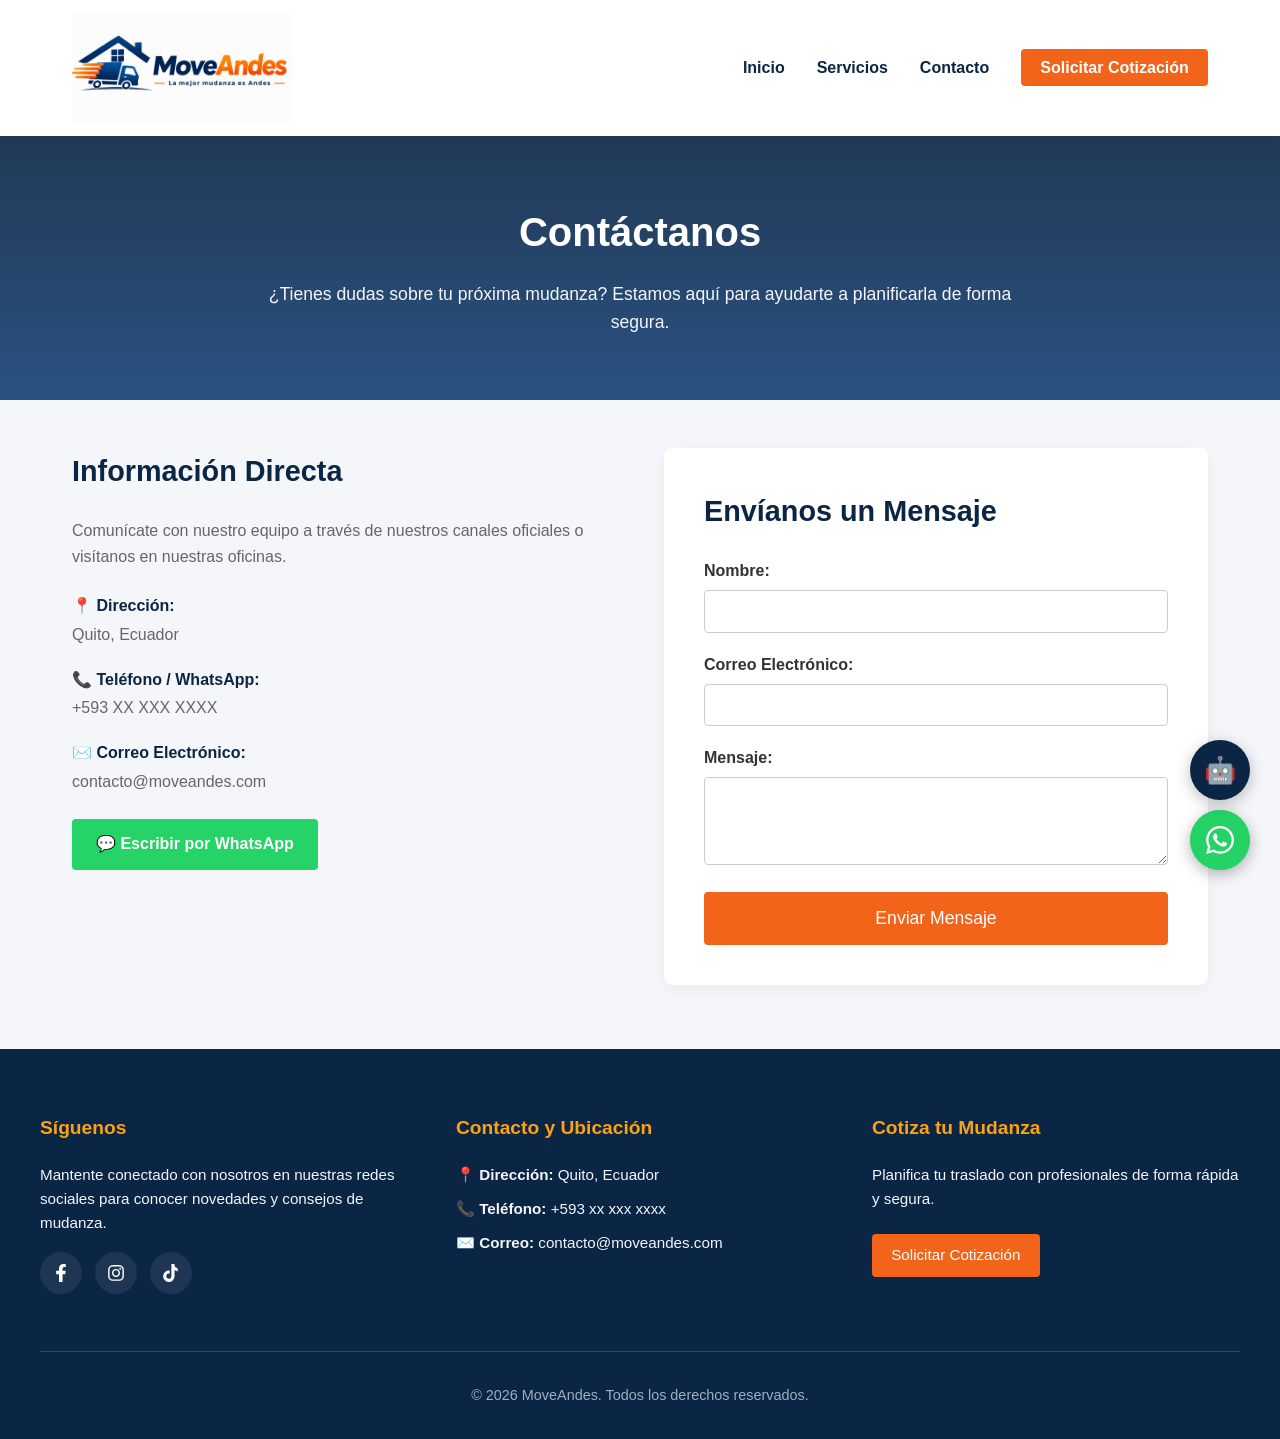
<file: contacto.html>
<!DOCTYPE html>
<html lang="es">
<head>
    <meta charset="UTF-8">
    <meta name="viewport" content="width=device-width, initial-scale=1.0">
    <title>Contacto - MoveAndes</title>
    <link rel="stylesheet" href="assets/css/style.css">
</head>
<body>

    <!-- Header / Navegación -->
    <header>
        <div class="nav-container">
            <div class="logo-container">
                <a href="index.html">
                    <img src="assets/img/logomovimiento.gif" alt="MoveAndes Logo" class="nav-logo">
                </a>
            </div>
            <nav>
                <ul class="nav-menu">
                    <li><a href="index.html">Inicio</a></li>
                    <li><a href="servicios.html">Servicios</a></li>
                    <li><a href="contacto.html">Contacto</a></li>
                    <li><a href="cotizacion.html" class="btn-cta">Solicitar Cotización</a></li>
                </ul>
            </nav>
        </div>
    </header>

    <!-- Banner de Sección -->
    <section style="background: linear-gradient(rgba(11,37,69,0.9), rgba(19,64,116,0.9)), center/cover; color: white; padding: 4rem 2rem; text-align: center;">
        <div style="max-width: 800px; margin: 0 auto;">
            <h1 style="font-size: 2.5rem; margin-bottom: 1rem;">Contáctanos</h1>
            <p style="font-size: 1.1rem; color: #f4f6f9;">¿Tienes dudas sobre tu próxima mudanza? Estamos aquí para ayudarte a planificarla de forma segura.</p>
        </div>
    </section>

    <!-- Contenido Principal de Contacto -->
    <main style="max-width: 1200px; margin: 3rem auto; padding: 0 2rem;">
        <div style="display: grid; grid-template-columns: repeat(auto-fit, minmax(300px, 1fr)); gap: 3rem;">
            
            <!-- Información de Contacto -->
            <div>
                <h2 style="color: var(--primary-blue); margin-bottom: 1.5rem; font-size: 1.8rem;">Información Directa</h2>
                <p style="color: #666; margin-bottom: 1.5rem;">Comunícate con nuestro equipo a través de nuestros canales oficiales o visítanos en nuestras oficinas.</p>
                
                <div style="margin-bottom: 1.2rem;">
                    <strong style="color: var(--primary-blue); display: block; margin-bottom: 0.2rem;">📍 Dirección:</strong>
                    <span style="color: #666;">Quito, Ecuador</span>
                </div>

                <div style="margin-bottom: 1.2rem;">
                    <strong style="color: var(--primary-blue); display: block; margin-bottom: 0.2rem;">📞 Teléfono / WhatsApp:</strong>
                    <span style="color: #666;">+593 XX XXX XXXX</span>
                </div>

                <div style="margin-bottom: 1.5rem;">
                    <strong style="color: var(--primary-blue); display: block; margin-bottom: 0.2rem;">✉️ Correo Electrónico:</strong>
                    <span style="color: #666;">contacto@moveandes.com</span>
                </div>

                <!-- Botón de WhatsApp Directo -->
                <a href="https://wa.me/593982996860?text=Hola,%20deseo%20más%20información%20sobre%20sus%20servicios%20de%20mudanza" target="_blank" style="background-color: #25d366; color: white; padding: 0.8rem 1.5rem; border-radius: 4px; text-decoration: none; font-weight: 600; display: inline-block;">
                    💬 Escribir por WhatsApp
                </a>
            </div>

            <!-- Formulario de Contacto General -->
            <div style="background: white; padding: 2.5rem; border-radius: 8px; box-shadow: 0 4px 15px rgba(0,0,0,0.05);">
                <h2 style="color: var(--primary-blue); margin-bottom: 1.5rem; font-size: 1.8rem;">Envíanos un Mensaje</h2>
                
                <!-- Nota: Puedes crear un archivo procesar_contacto.php o redirigir consultas generales -->
                <form action="#" method="POST">
                    <div style="margin-bottom: 1.2rem;">
                        <label style="display: block; font-weight: 600; margin-bottom: 0.4rem;">Nombre:</label>
                        <input type="text" name="nombre" required style="width: 100%; padding: 0.8rem; border: 1px solid #ccc; border-radius: 4px;">
                    </div>

                    <div style="margin-bottom: 1.2rem;">
                        <label style="display: block; font-weight: 600; margin-bottom: 0.4rem;">Correo Electrónico:</label>
                        <input type="email" name="email" required style="width: 100%; padding: 0.8rem; border: 1px solid #ccc; border-radius: 4px;">
                    </div>

                    <div style="margin-bottom: 1.2rem;">
                        <label style="display: block; font-weight: 600; margin-bottom: 0.4rem;">Mensaje:</label>
                        <textarea name="mensaje" rows="4" required style="width: 100%; padding: 0.8rem; border: 1px solid #ccc; border-radius: 4px;"></textarea>
                    </div>

                    <button type="submit" class="btn-cta" style="width: 100%; padding: 1rem; border: none; font-size: 1.1rem; cursor: pointer; border-radius: 4px;">Enviar Mensaje</button>
                </form>
            </div>

        </div>
    </main>

<!-- Footer -->
    <footer>
        <div class="footer-container">
<!-- Columna 1: Redes Sociales -->
            <div class="footer-col">
                <h3>Síguenos</h3>
                <p>Mantente conectado con nosotros en nuestras redes sociales para conocer novedades y consejos de mudanza.</p>
                <div class="footer-social-links">
                    <!-- Facebook -->
                    <a href="https://facebook.com" target="_blank" aria-label="Facebook">
                        <svg xmlns="http://www.w3.org/2000/svg" viewBox="0 0 320 512" width="18" height="18" fill="currentColor">
                            <path d="M279.14 288l14.22-92.66h-88.91v-60.13c0-25.35 12.42-50.06 52.24-50.06h40.42V6.26S260.43 0 225.36 0c-73.22 0-121.08 44.38-121.08 124.72v70.62H22.89V288h81.39v224h100.17V288z"/>
                        </svg>
                    </a>
                    <!-- Instagram -->
                    <a href="https://instagram.com" target="_blank" aria-label="Instagram">
                        <svg xmlns="http://www.w3.org/2000/svg" viewBox="0 0 448 512" width="18" height="18" fill="currentColor">
                            <path d="M224.1 141c-63.6 0-114.9 51.3-114.9 114.9s51.3 114.9 114.9 114.9S339 319.5 339 255.9 287.7 141 224.1 141zm0 189.6c-41.1 0-74.7-33.5-74.7-74.7s33.5-74.7 74.7-74.7 74.7 33.5 74.7 74.7-33.6 74.7-74.7 74.7zm146.4-194.3c0 14.9-12 26.8-26.8 26.8-14.9 0-26.8-12-26.8-26.8s12-26.8 26.8-26.8 26.8 12 26.8 26.8zm76.1 27.2c-1.7-35.9-9.9-67.7-36.2-93.9-26.2-26.2-58-34.4-93.9-36.2-37-2.1-147.9-2.1-184.9 0-35.8 1.7-67.6 9.9-93.9 36.1s-34.4 58-36.2 93.9c-2.1 37-2.1 147.9 0 184.9 1.7 35.9 9.9 67.7 36.2 93.9s58 34.4 93.9 36.2c37 2.1 147.9 2.1 184.9 0 35.9-1.7 67.7-9.9 93.9-36.2 26.2-26.2 34.4-58 36.2-93.9 2.1-37 2.1-147.8 0-184.8zM398.8 388c-7.8 19.6-22.9 34.7-42.6 42.6-29.5 11.7-99.5 9-132.1 9s-102.7 2.6-132.1-9c-19.6-7.8-34.7-22.9-42.6-42.6-11.7-29.5-9-99.5-9-132.1s-2.6-102.7 9-132.1c7.8-19.6 22.9-34.7 42.6-42.6 29.5-11.7 99.5-9 132.1-9s102.7-2.6 132.1 9c19.6 7.8 34.7 22.9 42.6 42.6 11.7 29.5 9 99.5 9 132.1s2.7 102.7-9 132.1z"/>
                        </svg>
                    </a>
                    <!-- TikTok (Corregido y optimizado) -->
                    <a href="https://tiktok.com" target="_blank" aria-label="TikTok">
                        <svg xmlns="http://www.w3.org/2000/svg" viewBox="0 0 448 512" width="18" height="18" fill="currentColor">
                            <path d="M448 209.91a210.06 210.06 0 0 1-122.8-39.39V349.4A162.06 162.06 0 1 1 185 188.31v89.8a72 72 0 1 0 50 68.5V0h88a121.36 121.36 0 0 0 91 121.36v88.55z"/>
                        </svg>
                    </a>
                </div>
            </div>

            <!-- Columna 2: Ubicación, Correo, Dirección y Teléfono -->
            <div class="footer-col">
                <h3>Contacto y Ubicación</h3>
                <p><strong>📍 Dirección:</strong> Quito, Ecuador</p>
                <p><strong>📞 Teléfono:</strong> +593 xx xxx xxxx</p>
                <p><strong>✉️ Correo:</strong> contacto@moveandes.com</p>
            </div>

            <!-- Columna 3: Botón para Enviar a Cotización -->
            <div class="footer-col">
                <h3>Cotiza tu Mudanza</h3>
                <p>Planifica tu traslado con profesionales de forma rápida y segura.</p>
                <a href="cotizacion.html" class="btn-cta" style="display: inline-block; margin-top: 0.8rem; text-align: center;">Solicitar Cotización</a>
            </div>
        </div>
        <div class="footer-bottom">
            <p>&copy; 2026 MoveAndes. Todos los derechos reservados.</p>
        </div>
    </footer>

    <script src="assets/js/main.js"></script>
    <script src="assets/js/chat.js"></script>

        <!-- Botón Flotante de WhatsApp con Ícono Oficial -->
    <a href="https://wa.me/593982996860?text=Hola,%20deseo%20más%20información%20sobre%20sus%20servicios%20de%20mudanza" class="whatsapp-float" target="_blank" aria-label="Escribir por WhatsApp">
        <svg xmlns="http://www.w3.org/2000/svg" viewBox="0 0 448 512" width="32" height="32" fill="currentColor">
            <path d="M380.9 97.1C339 55.1 283.2 32 223.9 32c-122.4 0-222 99.6-222 222 0 39.1 10.2 77.3 29.6 111L0 480l117.7-30.9c32.4 17.7 68.9 27 106.1 27h.1c122.3 0 224.1-99.6 224.1-222 0-59.3-25.2-115-67.1-157zm-157 341.6c-33.2 0-65.7-8.9-94-25.7l-6.7-4-69.8 18.3L72 359.2l-4.4-7c-18.5-29.4-28.2-63.3-28.2-98.2 0-101.7 82.8-184.5 184.6-184.5 49.3 0 95.6 19.2 130.4 54.1 34.8 34.9 56.2 81.2 56.1 130.5 0 101.8-84.9 184.6-186.6 184.6zm101.2-138.2c-5.5-2.8-32.8-16.2-37.9-18-5.1-1.9-8.8-2.8-12.5 2.8-3.7 5.6-14.3 18-17.6 21.8-3.2 3.7-6.5 4.2-12 1.4-32.6-16.3-54-29.1-75.5-66-5.7-9.8 5.7-9.1 16.3-30.3 1.8-3.7.9-6.9-.5-9.7-1.4-2.8-12.5-30.1-17.1-41.2-4.5-10.8-9.1-9.3-12.5-9.5-3.2-.2-6.9-.2-10.6-.2-3.7 0-9.7 1.4-14.8 6.9-5.1 5.6-19.4 19-19.4 46.3 0 27.3 19.9 53.7 22.6 57.4 2.8 3.7 39.1 59.7 94.8 83.8 35.2 15.2 49 16.6 66.4 14 10.7-1.6 32.8-13.4 37.4-26.4 4.6-13 4.6-24.1 3.2-26.4-1.3-2.5-5-3.9-10.5-6.6z"/>
        </svg>
    </a>

</body>
</html>
</file>
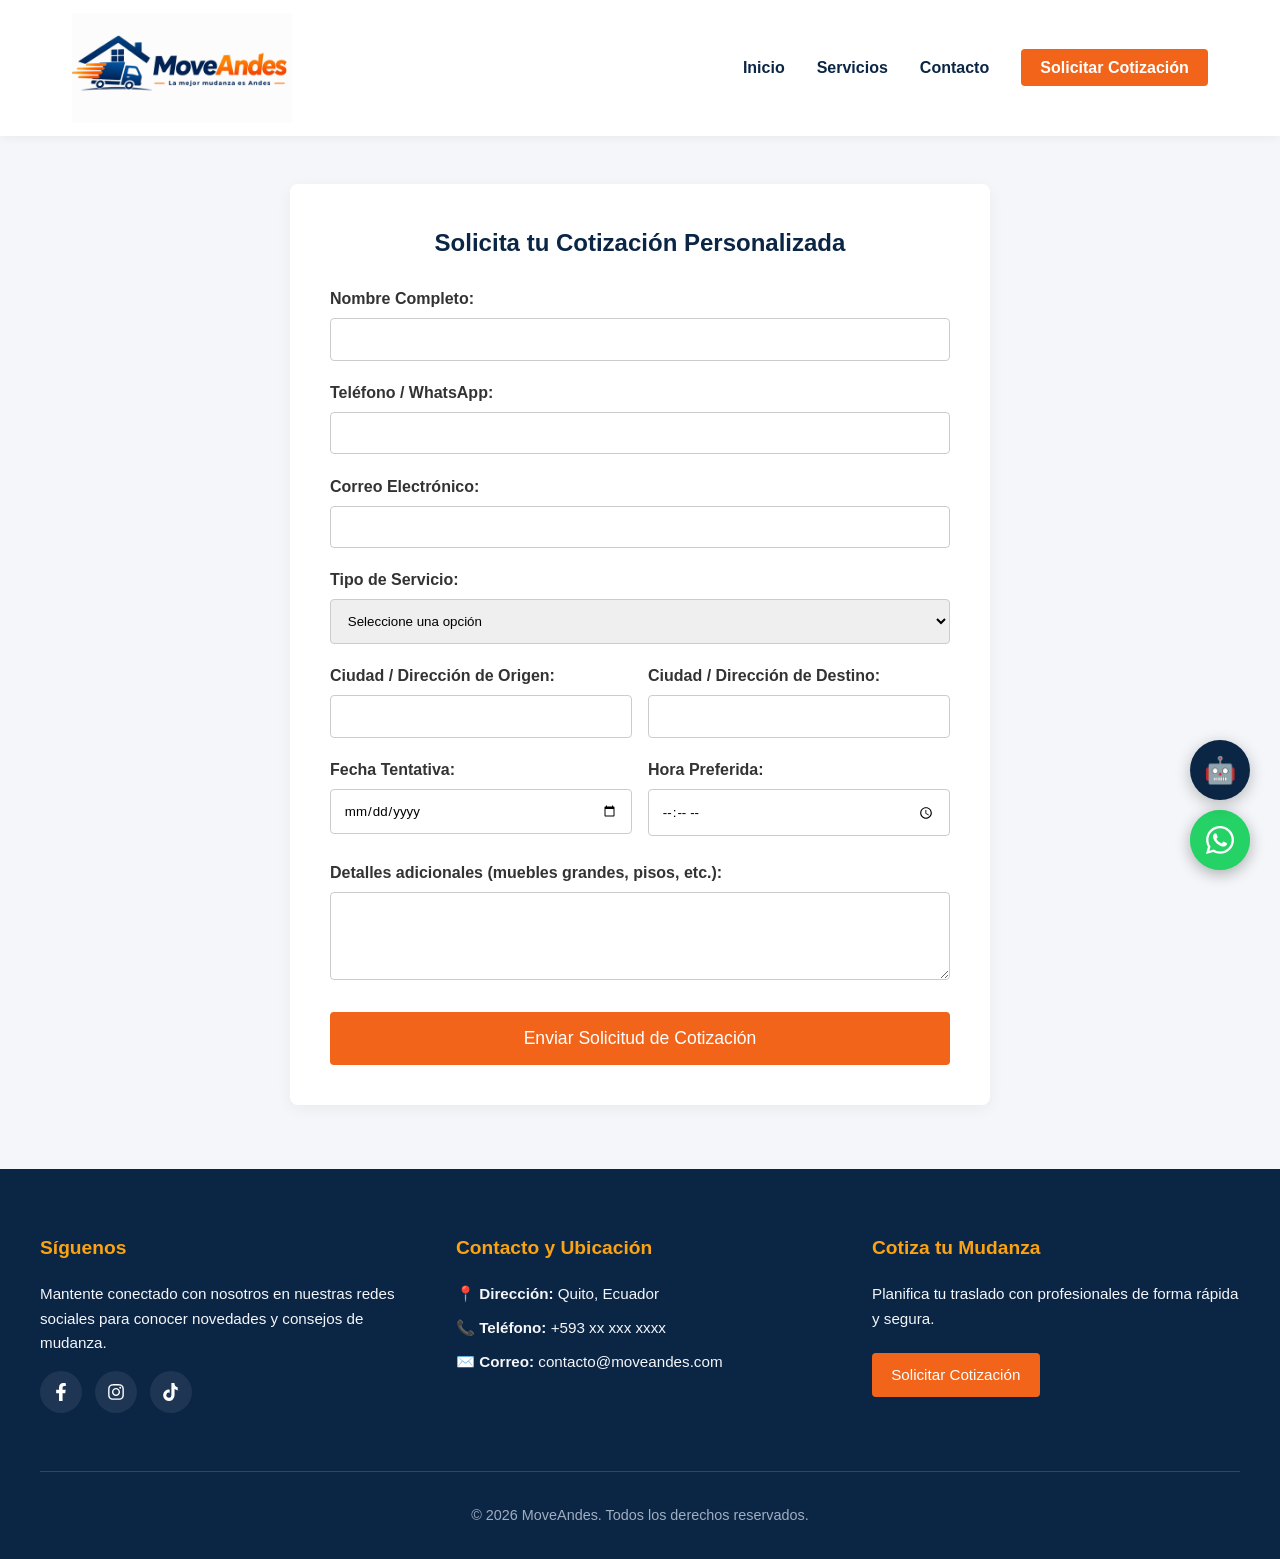
<file: cotizacion.html>
<!DOCTYPE html>
<html lang="es">
<head>
    <meta charset="UTF-8">
    <meta name="viewport" content="width=device-width, initial-scale=1.0">
    <title>Solicitar Cotización - MoveAndes</title>
    <link rel="stylesheet" href="assets/css/style.css">
</head>
<body>

    <header>
        <div class="nav-container">
            <div class="logo-container">
                <a href="index.html">
                    <img src="assets/img/logomovimiento.gif" alt="MoveAndes Logo" class="nav-logo">
                </a>
            </div>
            <nav>
                <ul class="nav-menu">
                    <li><a href="index.html">Inicio</a></li>
                    <li><a href="servicios.html">Servicios</a></li>
                    <li><a href="contacto.html">Contacto</a></li>
                    <li><a href="cotizacion.html" class="btn-cta active">Solicitar Cotización</a></li>
                </ul>
            </nav>
        </div>
    </header>

    <main style="max-width: 700px; margin: 3rem auto; background: white; padding: 2.5rem; border-radius: 8px; box-shadow: 0 4px 15px rgba(0,0,0,0.05);">
        <h2 style="color: var(--primary-blue); margin-bottom: 1.5rem; text-align: center;">Solicita tu Cotización Personalizada</h2>
        <form action="backend/procesar_cotizacion.php" method="POST">
            
            <div style="margin-bottom: 1.2rem;">
                <label style="display: block; font-weight: 600; margin-bottom: 0.4rem;">Nombre Completo:</label>
                <input type="text" name="nombre" required style="width: 100%; padding: 0.8rem; border: 1px solid #ccc; border-radius: 4px;">
            </div>

            <div style="margin-bottom: 1.2rem;">
                <label style="display: block; font-weight: 600; margin-bottom: 0.4rem;">Teléfono / WhatsApp:</label>
                <input type="tel" name="telefono" required style="width: 100%; padding: 0.8rem; border: 1px solid #ccc; border-radius: 4px;">
            </div>

            <div style="margin-bottom: 1.2rem;">
                <label style="display: block; font-weight: 600; margin-bottom: 0.4rem;">Correo Electrónico:</label>
                <input type="email" name="email" required style="width: 100%; padding: 0.8rem; border: 1px solid #ccc; border-radius: 4px;">
            </div>

            <div style="margin-bottom: 1.2rem;">
                <label style="display: block; font-weight: 600; margin-bottom: 0.4rem;">Tipo de Servicio:</label>
                <select name="tipo_servicio" required style="width: 100%; padding: 0.8rem; border: 1px solid #ccc; border-radius: 4px;">
                    <option value="">Seleccione una opción</option>
                    <option value="Residencial">Mudanza Residencial (Casa / Departamento)</option>
                    <option value="Corporativo">Mudanza Corporativa / Oficina</option>
                    <option value="Embalaje">Servicio de Empaque y Embalaje</option>
                    <option value="Carga">Transporte de Carga General</option>
                </select>
            </div>

            <div style="display: flex; gap: 1rem; margin-bottom: 1.2rem;">
                <div style="flex: 1;">
                    <label style="display: block; font-weight: 600; margin-bottom: 0.4rem;">Ciudad / Dirección de Origen:</label>
                    <input type="text" name="origen" required style="width: 100%; padding: 0.8rem; border: 1px solid #ccc; border-radius: 4px;">
                </div>
                <div style="flex: 1;">
                    <label style="display: block; font-weight: 600; margin-bottom: 0.4rem;">Ciudad / Dirección de Destino:</label>
                    <input type="text" name="destino" required style="width: 100%; padding: 0.8rem; border: 1px solid #ccc; border-radius: 4px;">
                </div>
            </div>

            <div style="display: flex; gap: 1rem; margin-bottom: 1.5rem;">
                <div style="flex: 1;">
                    <label style="display: block; font-weight: 600; margin-bottom: 0.4rem;">Fecha Tentativa:</label>
                    <input type="date" name="fecha_mudanza" required style="width: 100%; padding: 0.8rem; border: 1px solid #ccc; border-radius: 4px;">
                </div>
                <div style="flex: 1;">
                    <label style="display: block; font-weight: 600; margin-bottom: 0.4rem;">Hora Preferida:</label>
                    <input type="time" name="hora_mudanza" required style="width: 100%; padding: 0.8rem; border: 1px solid #ccc; border-radius: 4px;">
                </div>
            </div>

            <div style="margin-bottom: 1.5rem;">
                <label style="display: block; font-weight: 600; margin-bottom: 0.4rem;">Detalles adicionales (muebles grandes, pisos, etc.):</label>
                <textarea name="detalles" rows="4" style="width: 100%; padding: 0.8rem; border: 1px solid #ccc; border-radius: 4px;"></textarea>
            </div>

            <button type="submit" class="btn-cta" style="width: 100%; padding: 1rem; border: none; font-size: 1.1rem; cursor: pointer; border-radius: 4px;">Enviar Solicitud de Cotización</button>

        </form>
    </main>

<!-- Footer -->
    <footer>
        <div class="footer-container">
<!-- Columna 1: Redes Sociales -->
            <div class="footer-col">
                <h3>Síguenos</h3>
                <p>Mantente conectado con nosotros en nuestras redes sociales para conocer novedades y consejos de mudanza.</p>
                <div class="footer-social-links">
                    <!-- Facebook -->
                    <a href="https://facebook.com" target="_blank" aria-label="Facebook">
                        <svg xmlns="http://www.w3.org/2000/svg" viewBox="0 0 320 512" width="18" height="18" fill="currentColor">
                            <path d="M279.14 288l14.22-92.66h-88.91v-60.13c0-25.35 12.42-50.06 52.24-50.06h40.42V6.26S260.43 0 225.36 0c-73.22 0-121.08 44.38-121.08 124.72v70.62H22.89V288h81.39v224h100.17V288z"/>
                        </svg>
                    </a>
                    <!-- Instagram -->
                    <a href="https://instagram.com" target="_blank" aria-label="Instagram">
                        <svg xmlns="http://www.w3.org/2000/svg" viewBox="0 0 448 512" width="18" height="18" fill="currentColor">
                            <path d="M224.1 141c-63.6 0-114.9 51.3-114.9 114.9s51.3 114.9 114.9 114.9S339 319.5 339 255.9 287.7 141 224.1 141zm0 189.6c-41.1 0-74.7-33.5-74.7-74.7s33.5-74.7 74.7-74.7 74.7 33.5 74.7 74.7-33.6 74.7-74.7 74.7zm146.4-194.3c0 14.9-12 26.8-26.8 26.8-14.9 0-26.8-12-26.8-26.8s12-26.8 26.8-26.8 26.8 12 26.8 26.8zm76.1 27.2c-1.7-35.9-9.9-67.7-36.2-93.9-26.2-26.2-58-34.4-93.9-36.2-37-2.1-147.9-2.1-184.9 0-35.8 1.7-67.6 9.9-93.9 36.1s-34.4 58-36.2 93.9c-2.1 37-2.1 147.9 0 184.9 1.7 35.9 9.9 67.7 36.2 93.9s58 34.4 93.9 36.2c37 2.1 147.9 2.1 184.9 0 35.9-1.7 67.7-9.9 93.9-36.2 26.2-26.2 34.4-58 36.2-93.9 2.1-37 2.1-147.8 0-184.8zM398.8 388c-7.8 19.6-22.9 34.7-42.6 42.6-29.5 11.7-99.5 9-132.1 9s-102.7 2.6-132.1-9c-19.6-7.8-34.7-22.9-42.6-42.6-11.7-29.5-9-99.5-9-132.1s-2.6-102.7 9-132.1c7.8-19.6 22.9-34.7 42.6-42.6 29.5-11.7 99.5-9 132.1-9s102.7-2.6 132.1 9c19.6 7.8 34.7 22.9 42.6 42.6 11.7 29.5 9 99.5 9 132.1s2.7 102.7-9 132.1z"/>
                        </svg>
                    </a>
                    <!-- TikTok (Corregido y optimizado) -->
                    <a href="https://tiktok.com" target="_blank" aria-label="TikTok">
                        <svg xmlns="http://www.w3.org/2000/svg" viewBox="0 0 448 512" width="18" height="18" fill="currentColor">
                            <path d="M448 209.91a210.06 210.06 0 0 1-122.8-39.39V349.4A162.06 162.06 0 1 1 185 188.31v89.8a72 72 0 1 0 50 68.5V0h88a121.36 121.36 0 0 0 91 121.36v88.55z"/>
                        </svg>
                    </a>
                </div>
            </div>

            <!-- Columna 2: Ubicación, Correo, Dirección y Teléfono -->
            <div class="footer-col">
                <h3>Contacto y Ubicación</h3>
                <p><strong>📍 Dirección:</strong> Quito, Ecuador</p>
                <p><strong>📞 Teléfono:</strong> +593 xx xxx xxxx</p>
                <p><strong>✉️ Correo:</strong> contacto@moveandes.com</p>
            </div>

            <!-- Columna 3: Botón para Enviar a Cotización -->
            <div class="footer-col">
                <h3>Cotiza tu Mudanza</h3>
                <p>Planifica tu traslado con profesionales de forma rápida y segura.</p>
                <a href="cotizacion.html" class="btn-cta" style="display: inline-block; margin-top: 0.8rem; text-align: center;">Solicitar Cotización</a>
            </div>
        </div>
        <div class="footer-bottom">
            <p>&copy; 2026 MoveAndes. Todos los derechos reservados.</p>
        </div>
    </footer>

    <script src="assets/js/main.js"></script>
    <script src="assets/js/chat.js"></script>

        <!-- Botón Flotante de WhatsApp con Ícono Oficial -->
    <a href="https://wa.me/593982996860?text=Hola,%20deseo%20más%20información%20sobre%20sus%20servicios%20de%20mudanza" class="whatsapp-float" target="_blank" aria-label="Escribir por WhatsApp">
        <svg xmlns="http://www.w3.org/2000/svg" viewBox="0 0 448 512" width="32" height="32" fill="currentColor">
            <path d="M380.9 97.1C339 55.1 283.2 32 223.9 32c-122.4 0-222 99.6-222 222 0 39.1 10.2 77.3 29.6 111L0 480l117.7-30.9c32.4 17.7 68.9 27 106.1 27h.1c122.3 0 224.1-99.6 224.1-222 0-59.3-25.2-115-67.1-157zm-157 341.6c-33.2 0-65.7-8.9-94-25.7l-6.7-4-69.8 18.3L72 359.2l-4.4-7c-18.5-29.4-28.2-63.3-28.2-98.2 0-101.7 82.8-184.5 184.6-184.5 49.3 0 95.6 19.2 130.4 54.1 34.8 34.9 56.2 81.2 56.1 130.5 0 101.8-84.9 184.6-186.6 184.6zm101.2-138.2c-5.5-2.8-32.8-16.2-37.9-18-5.1-1.9-8.8-2.8-12.5 2.8-3.7 5.6-14.3 18-17.6 21.8-3.2 3.7-6.5 4.2-12 1.4-32.6-16.3-54-29.1-75.5-66-5.7-9.8 5.7-9.1 16.3-30.3 1.8-3.7.9-6.9-.5-9.7-1.4-2.8-12.5-30.1-17.1-41.2-4.5-10.8-9.1-9.3-12.5-9.5-3.2-.2-6.9-.2-10.6-.2-3.7 0-9.7 1.4-14.8 6.9-5.1 5.6-19.4 19-19.4 46.3 0 27.3 19.9 53.7 22.6 57.4 2.8 3.7 39.1 59.7 94.8 83.8 35.2 15.2 49 16.6 66.4 14 10.7-1.6 32.8-13.4 37.4-26.4 4.6-13 4.6-24.1 3.2-26.4-1.3-2.5-5-3.9-10.5-6.6z"/>
        </svg>
    </a>

</body>
</html>
</file>
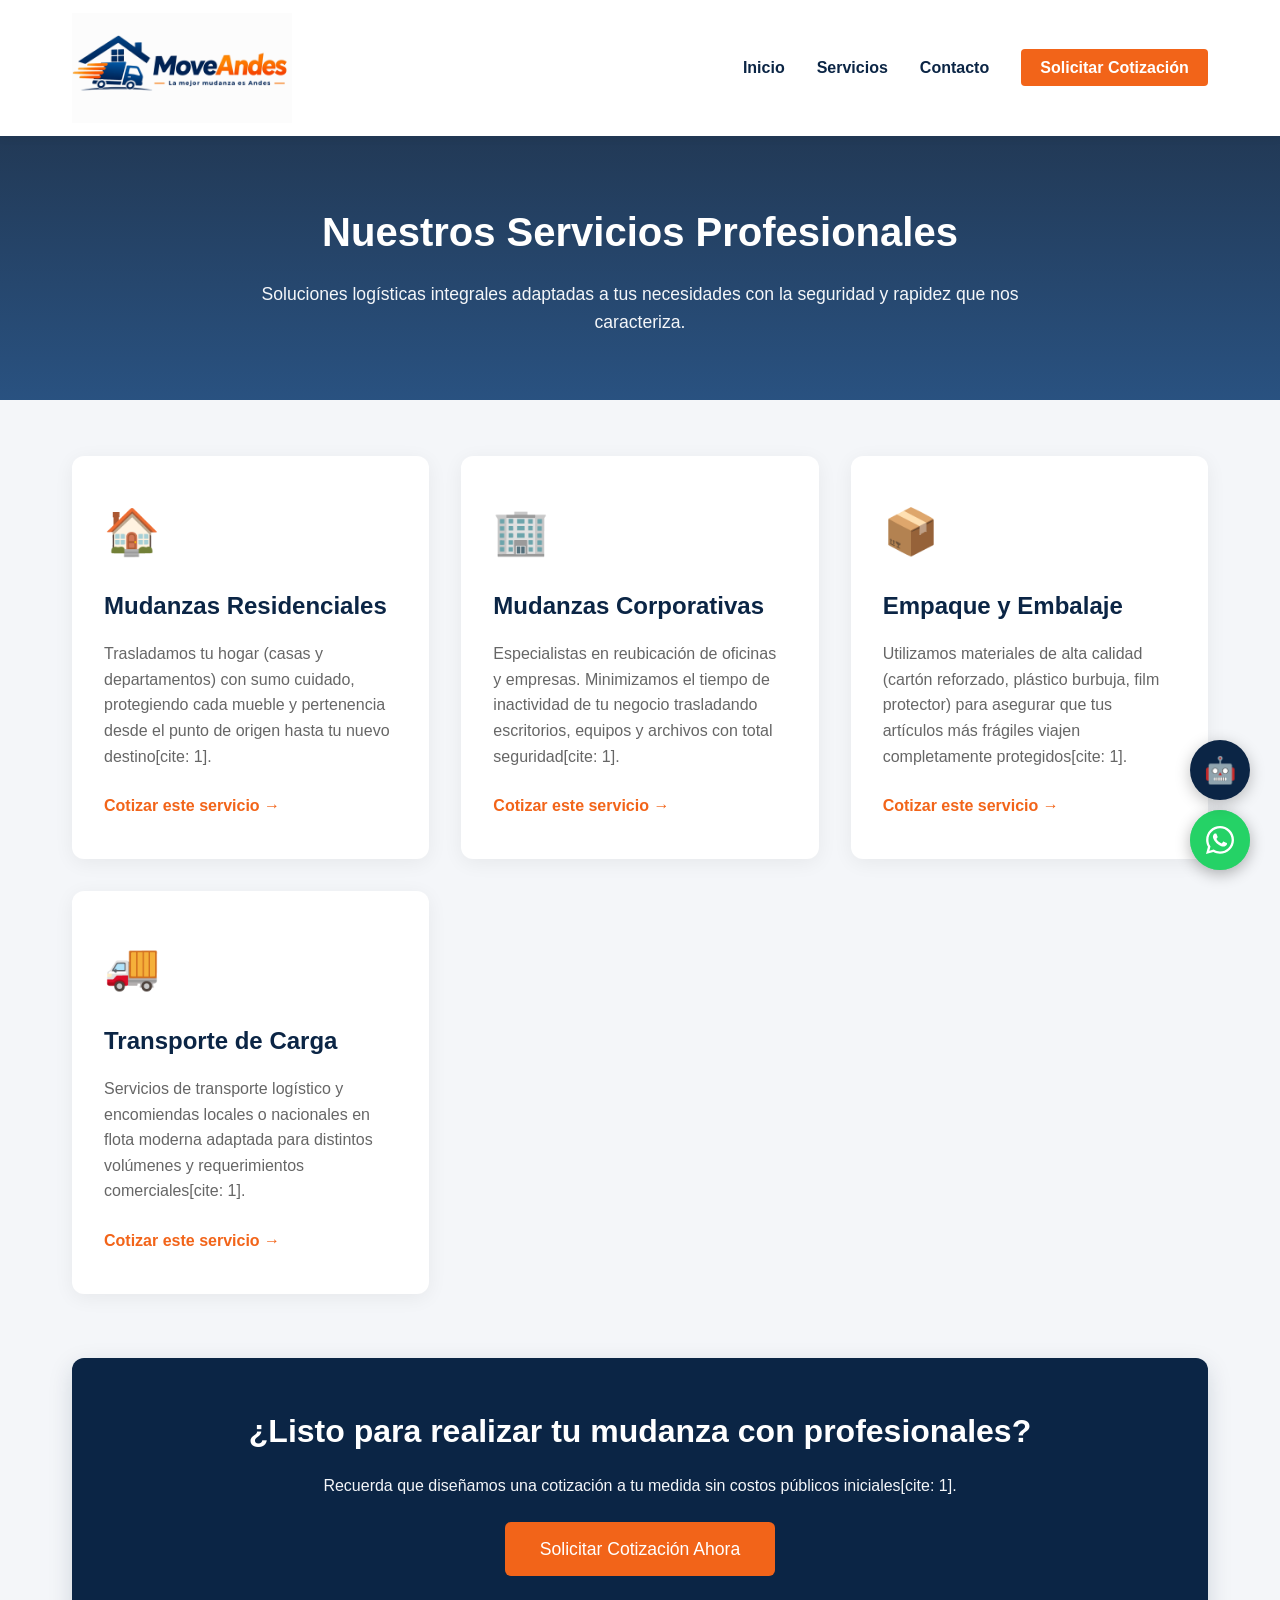
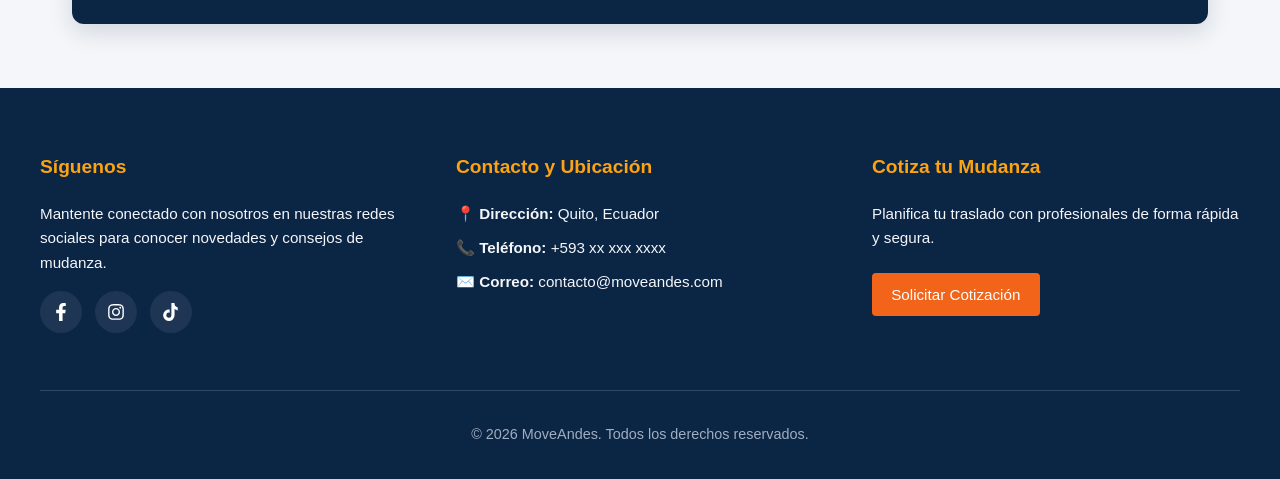
<file: servicios.html>
<!DOCTYPE html>
<html lang="es">
<head>
    <meta charset="UTF-8">
    <meta name="viewport" content="width=device-width, initial-scale=1.0">
    <title>Servicios - MoveAndes</title>
    <link rel="stylesheet" href="assets/css/style.css">
    <style>
        /* Estilos específicos y modernos para las tarjetas de servicios */
        .services-grid {
            display: grid;
            grid-template-columns: repeat(auto-fit, minmax(280px, 1fr));
            gap: 2rem;
        }

        .service-card {
            background: white;
            padding: 2.5rem 2rem;
            border-radius: 12px;
            box-shadow: 0 4px 20px rgba(0, 0, 0, 0.06);
            transition: transform 0.3s ease, box-shadow 0.3s ease;
            display: flex;
            flex-direction: column;
            justify-content: space-between;
            border: none; /* Sin bordes de colores rígidos */
        }

        /* Animación fluida al pasar el cursor (Hover) */
        .service-card:hover {
            transform: translateY(-8px);
            box-shadow: 0 12px 30px rgba(11, 37, 69, 0.12);
        }

        .service-icon {
            font-size: 2.8rem;
            margin-bottom: 1.2rem;
            display: inline-block;
        }

        .service-card h3 {
            color: var(--primary-blue, #0b2545);
            margin-bottom: 1rem;
            font-size: 1.5rem;
        }

        .service-card p {
            color: #666;
            margin-bottom: 1.5rem;
            line-height: 1.6;
        }

        .service-card a {
            color: var(--accent-orange, #fca311);
            font-weight: 600;
            text-decoration: none;
            display: inline-flex;
            align-items: center;
            gap: 0.5rem;
            transition: color 0.2s ease;
        }

        .service-card a:hover {
            color: #0b2545;
        }
    </style>
</head>
<body>

    <!-- Header / Navegación -->
    <header>
        <div class="nav-container">
            <div class="logo-container">
                <a href="index.html">
                    <img src="assets/img/logomovimiento.gif" alt="MoveAndes Logo" class="nav-logo">
                </a>
            </div>
            <nav>
                <ul class="nav-menu">
                    <li><a href="index.html">Inicio</a></li>
                    <li><a href="servicios.html">Servicios</a></li>
                    <li><a href="contacto.html">Contacto</a></li>
                    <li><a href="cotizacion.html" class="btn-cta">Solicitar Cotización</a></li>
                </ul>
            </nav>
        </div>
    </header>

    <!-- Banner de Sección -->
    <section style="background: linear-gradient(rgba(11,37,69,0.9), rgba(19,64,116,0.9)), center/cover; color: white; padding: 4rem 2rem; text-align: center;">
        <div style="max-width: 800px; margin: 0 auto;">
            <h1 style="font-size: 2.5rem; margin-bottom: 1rem;">Nuestros Servicios Profesionales</h1>
            <p style="font-size: 1.1rem; color: #f4f6f9;">Soluciones logísticas integrales adaptadas a tus necesidades con la seguridad y rapidez que nos caracteriza.</p>
        </div>
    </section>

    <!-- Listado de Servicios -->
    <main style="max-width: 1200px; margin: 3.5rem auto; padding: 0 2rem;">
        <div class="services-grid">
            
            <!-- Servicio 1: Mudanzas Residenciales -->
            <div class="service-card">
                <div>
                    <div class="service-icon">🏠</div>
                    <h3>Mudanzas Residenciales</h3>
                    <p>Trasladamos tu hogar (casas y departamentos) con sumo cuidado, protegiendo cada mueble y pertenencia desde el punto de origen hasta tu nuevo destino[cite: 1].</p>
                </div>
                <a href="cotizacion.html">Cotizar este servicio &rarr;</a>
            </div>

            <!-- Servicio 2: Mudanzas Corporativas -->
            <div class="service-card">
                <div>
                    <div class="service-icon">🏢</div>
                    <h3>Mudanzas Corporativas</h3>
                    <p>Especialistas en reubicación de oficinas y empresas. Minimizamos el tiempo de inactividad de tu negocio trasladando escritorios, equipos y archivos con total seguridad[cite: 1].</p>
                </div>
                <a href="cotizacion.html">Cotizar este servicio &rarr;</a>
            </div>

            <!-- Servicio 3: Empaque y Embalaje -->
            <div class="service-card">
                <div>
                    <div class="service-icon">📦</div>
                    <h3>Empaque y Embalaje</h3>
                    <p>Utilizamos materiales de alta calidad (cartón reforzado, plástico burbuja, film protector) para asegurar que tus artículos más frágiles viajen completamente protegidos[cite: 1].</p>
                </div>
                <a href="cotizacion.html">Cotizar este servicio &rarr;</a>
            </div>

            <!-- Servicio 4: Transporte de Carga -->
            <div class="service-card">
                <div>
                    <div class="service-icon">🚚</div>
                    <h3>Transporte de Carga</h3>
                    <p>Servicios de transporte logístico y encomiendas locales o nacionales en flota moderna adaptada para distintos volúmenes y requerimientos comerciales[cite: 1].</p>
                </div>
                <a href="cotizacion.html">Cotizar este servicio &rarr;</a>
            </div>

        </div>

        <!-- Llamado a la acción inferior -->
        <div style="background: var(--primary-blue, #0b2545); color: white; text-align: center; padding: 3rem; border-radius: 12px; margin-top: 4rem; box-shadow: 0 8px 25px rgba(11,37,69,0.15);">
            <h2 style="margin-bottom: 1rem; font-size: 2rem;">¿Listo para realizar tu mudanza con profesionales?</h2>
            <p style="margin-bottom: 1.5rem; color: #f4f6f9;">Recuerda que diseñamos una cotización a tu medida sin costos públicos iniciales[cite: 1].</p>
            <a href="cotizacion.html" class="btn-cta" style="font-size: 1.1rem; padding: 0.8rem 2.2rem; display: inline-block; text-decoration: none; border-radius: 6px;">Solicitar Cotización Ahora</a>
        </div>
    </main>

<!-- Footer -->
    <footer>
        <div class="footer-container">
<!-- Columna 1: Redes Sociales -->
            <div class="footer-col">
                <h3>Síguenos</h3>
                <p>Mantente conectado con nosotros en nuestras redes sociales para conocer novedades y consejos de mudanza.</p>
                <div class="footer-social-links">
                    <!-- Facebook -->
                    <a href="https://facebook.com" target="_blank" aria-label="Facebook">
                        <svg xmlns="http://www.w3.org/2000/svg" viewBox="0 0 320 512" width="18" height="18" fill="currentColor">
                            <path d="M279.14 288l14.22-92.66h-88.91v-60.13c0-25.35 12.42-50.06 52.24-50.06h40.42V6.26S260.43 0 225.36 0c-73.22 0-121.08 44.38-121.08 124.72v70.62H22.89V288h81.39v224h100.17V288z"/>
                        </svg>
                    </a>
                    <!-- Instagram -->
                    <a href="https://instagram.com" target="_blank" aria-label="Instagram">
                        <svg xmlns="http://www.w3.org/2000/svg" viewBox="0 0 448 512" width="18" height="18" fill="currentColor">
                            <path d="M224.1 141c-63.6 0-114.9 51.3-114.9 114.9s51.3 114.9 114.9 114.9S339 319.5 339 255.9 287.7 141 224.1 141zm0 189.6c-41.1 0-74.7-33.5-74.7-74.7s33.5-74.7 74.7-74.7 74.7 33.5 74.7 74.7-33.6 74.7-74.7 74.7zm146.4-194.3c0 14.9-12 26.8-26.8 26.8-14.9 0-26.8-12-26.8-26.8s12-26.8 26.8-26.8 26.8 12 26.8 26.8zm76.1 27.2c-1.7-35.9-9.9-67.7-36.2-93.9-26.2-26.2-58-34.4-93.9-36.2-37-2.1-147.9-2.1-184.9 0-35.8 1.7-67.6 9.9-93.9 36.1s-34.4 58-36.2 93.9c-2.1 37-2.1 147.9 0 184.9 1.7 35.9 9.9 67.7 36.2 93.9s58 34.4 93.9 36.2c37 2.1 147.9 2.1 184.9 0 35.9-1.7 67.7-9.9 93.9-36.2 26.2-26.2 34.4-58 36.2-93.9 2.1-37 2.1-147.8 0-184.8zM398.8 388c-7.8 19.6-22.9 34.7-42.6 42.6-29.5 11.7-99.5 9-132.1 9s-102.7 2.6-132.1-9c-19.6-7.8-34.7-22.9-42.6-42.6-11.7-29.5-9-99.5-9-132.1s-2.6-102.7 9-132.1c7.8-19.6 22.9-34.7 42.6-42.6 29.5-11.7 99.5-9 132.1-9s102.7-2.6 132.1 9c19.6 7.8 34.7 22.9 42.6 42.6 11.7 29.5 9 99.5 9 132.1s2.7 102.7-9 132.1z"/>
                        </svg>
                    </a>
                    <!-- TikTok (Corregido y optimizado) -->
                    <a href="https://tiktok.com" target="_blank" aria-label="TikTok">
                        <svg xmlns="http://www.w3.org/2000/svg" viewBox="0 0 448 512" width="18" height="18" fill="currentColor">
                            <path d="M448 209.91a210.06 210.06 0 0 1-122.8-39.39V349.4A162.06 162.06 0 1 1 185 188.31v89.8a72 72 0 1 0 50 68.5V0h88a121.36 121.36 0 0 0 91 121.36v88.55z"/>
                        </svg>
                    </a>
                </div>
            </div>

            <!-- Columna 2: Ubicación, Correo, Dirección y Teléfono -->
            <div class="footer-col">
                <h3>Contacto y Ubicación</h3>
                <p><strong>📍 Dirección:</strong> Quito, Ecuador</p>
                <p><strong>📞 Teléfono:</strong> +593 xx xxx xxxx</p>
                <p><strong>✉️ Correo:</strong> contacto@moveandes.com</p>
            </div>

            <!-- Columna 3: Botón para Enviar a Cotización -->
            <div class="footer-col">
                <h3>Cotiza tu Mudanza</h3>
                <p>Planifica tu traslado con profesionales de forma rápida y segura.</p>
                <a href="cotizacion.html" class="btn-cta" style="display: inline-block; margin-top: 0.8rem; text-align: center;">Solicitar Cotización</a>
            </div>
        </div>
        <div class="footer-bottom">
            <p>&copy; 2026 MoveAndes. Todos los derechos reservados.</p>
        </div>
    </footer>

    <script src="assets/js/main.js"></script>
    <script src="assets/js/chat.js"></script>

        <!-- Botón Flotante de WhatsApp con Ícono Oficial -->
    <a href="https://wa.me/593982996860?text=Hola,%20deseo%20más%20información%20sobre%20sus%20servicios%20de%20mudanza" class="whatsapp-float" target="_blank" aria-label="Escribir por WhatsApp">
        <svg xmlns="http://www.w3.org/2000/svg" viewBox="0 0 448 512" width="32" height="32" fill="currentColor">
            <path d="M380.9 97.1C339 55.1 283.2 32 223.9 32c-122.4 0-222 99.6-222 222 0 39.1 10.2 77.3 29.6 111L0 480l117.7-30.9c32.4 17.7 68.9 27 106.1 27h.1c122.3 0 224.1-99.6 224.1-222 0-59.3-25.2-115-67.1-157zm-157 341.6c-33.2 0-65.7-8.9-94-25.7l-6.7-4-69.8 18.3L72 359.2l-4.4-7c-18.5-29.4-28.2-63.3-28.2-98.2 0-101.7 82.8-184.5 184.6-184.5 49.3 0 95.6 19.2 130.4 54.1 34.8 34.9 56.2 81.2 56.1 130.5 0 101.8-84.9 184.6-186.6 184.6zm101.2-138.2c-5.5-2.8-32.8-16.2-37.9-18-5.1-1.9-8.8-2.8-12.5 2.8-3.7 5.6-14.3 18-17.6 21.8-3.2 3.7-6.5 4.2-12 1.4-32.6-16.3-54-29.1-75.5-66-5.7-9.8 5.7-9.1 16.3-30.3 1.8-3.7.9-6.9-.5-9.7-1.4-2.8-12.5-30.1-17.1-41.2-4.5-10.8-9.1-9.3-12.5-9.5-3.2-.2-6.9-.2-10.6-.2-3.7 0-9.7 1.4-14.8 6.9-5.1 5.6-19.4 19-19.4 46.3 0 27.3 19.9 53.7 22.6 57.4 2.8 3.7 39.1 59.7 94.8 83.8 35.2 15.2 49 16.6 66.4 14 10.7-1.6 32.8-13.4 37.4-26.4 4.6-13 4.6-24.1 3.2-26.4-1.3-2.5-5-3.9-10.5-6.6z"/>
        </svg>
    </a>

</body>
</html>
</file>
<file: assets/css/style.css>
:root {
    --primary-blue: #0b2545;
    --secondary-blue: #134074;
    --accent-orange: #f26419;
    --light-orange: #f6ae2d;
    --bg-light: #f4f6f9;
    --text-dark: #333333;
    --white: #ffffff;
}

* {
    margin: 0;
    padding: 0;
    box-sizing: border-box;
    font-family: 'Poppins', 'Segoe UI', Tahoma, Geneva, Verdana, sans-serif;
}

body {
    background-color: var(--bg-light);
    color: var(--text-dark);
    line-height: 1.6;
}

/* Header & Navegación */
header {
    background-color: var(--white);
    box-shadow: 0 2px 10px rgba(0,0,0,0.05);
    position: sticky;
    top: 0;
    z-index: 1000;
}

.nav-container {
    max-width: 1200px;
    margin: 0 auto;
    display: flex;
    justify-content: space-between;
    align-items: center;
    padding: 0.8rem 2rem;
}

.logo-container img.nav-logo {
    height: 110px !important; 
    width: auto !important;
    max-height: none !important;
    display: block;
    object-fit: contain;
}

.nav-menu {
    list-style: none;
    display: flex;
    gap: 2rem;
}

.nav-menu a {
    text-decoration: none;
    color: var(--primary-blue);
    font-weight: 600;
    transition: color 0.3s ease;
}

.nav-menu a:hover, .nav-menu a.active {
    color: var(--accent-orange);
}

.btn-cta {
    background-color: var(--accent-orange);
    color: var(--white) !important;
    padding: 0.6rem 1.2rem;
    border-radius: 4px;
    transition: background 0.3s ease;
}

.btn-cta:hover {
    background-color: #d95312;
}

/* Asegurar visibilidad de los enlaces dentro del menú móvil desplegado */
.nav-menu.active li a {
    color: #ffffff !important;
    font-size: 1.1rem;
    display: block;
    padding: 0.5rem 0;
}

.nav-menu.active li a:hover {
    color: #fca311 !important; /* Color de acento para hover */
}

/* ==========================================
   ESTILOS DEL MENÚ MÓVIL RESPONSIVE
   ========================================== */
@media (max-width: 768px) {
    /* Ocultar el menú por defecto en móviles */
    .nav-menu {
        display: none;
        flex-direction: column;
        width: 100%;
        background-color: #0b2545 !important; /* Azul marino sólido y oscuro */
        position: absolute;
        top: 100%;
        left: 0;
        padding: 1.5rem 2rem;
        box-shadow: 0 10px 20px rgba(0, 0, 0, 0.3);
        z-index: 9999;
        gap: 1rem;
        box-sizing: border-box;
    }

    /* Mostrar el menú cuando tenga la clase active */
    .nav-menu.active {
        display: flex !important;
    }

    /* Estilo de los enlaces dentro del menú móvil */
    .nav-menu li {
        width: 100%;
        text-align: left;
        border-bottom: 1px solid rgba(255, 255, 255, 0.1);
        padding-bottom: 0.8rem;
    }

    .nav-menu li:last-child {
        border-bottom: none;
    }

    .nav-menu li a {
        color: #ffffff !important; /* Letras blancas obligatorias */
        font-size: 1.1rem !important;
        font-weight: 500;
        display: block;
        width: 100%;
        text-decoration: none;
    }

    .nav-menu li a:hover {
        color: #fca311 !important; /* Color de acento al pasar el ratón */
    }

    /* Ajustar el botón de llamada a la acción (Cotización) en móviles */
    .nav-menu .btn-cta {
        background-color: #fca311 !important;
        color: #0b2545 !important;
        text-align: center;
        padding: 0.8rem !important;
        border-radius: 4px;
        font-weight: 700;
    }
    .logo-container img.nav-logo {
        height: 70px !important;
    }
}

/* ==========================================
   MENÚ HAMBURGUESA ANIMADO A "X" (VERSIÓN CORREGIDA)
   ========================================== */
@media (max-width: 768px) {
    .mobile-menu-btn {
        background: none !important;
        border: none !important;
        cursor: pointer;
        padding: 5px;
        display: flex;
        flex-direction: column;
        justify-content: center; /* Centrar líneas verticalmente */
        width: 35px;
        height: 30px;
        position: relative;
        z-index: 10000;
        font-size: 0 !important; /* Ocultar texto previo */
    }

    /* Dibujar las 3 líneas del menú hamburguesa */
    .mobile-menu-btn::before,
    .mobile-menu-btn::after,
    .mobile-menu-btn span {
        content: '';
        display: block;
        width: 100%;
        height: 3px;
        background-color: #0b2545; /* Color oscuro inicial (barras) */
        border-radius: 3px;
        transition: all 0.4s ease-in-out; /* Transición suave */
        position: absolute;
        left: 0;
    }

    /* Posicionamiento inicial de las 3 barras */
    .mobile-menu-btn::before {
        top: 5px; /* Barra superior */
    }
    
    .mobile-menu-btn span {
        top: 14px; /* Barra central */
    }

    .mobile-menu-btn::after {
        top: 23px; /* Barra inferior */
    }

    /* ==========================================
       ESTILOS CUANDO ESTÁ ACTIVO (LA "X")
       ========================================== */
    
    /* Forzamos que las líneas de la X SIEMPRE SE VEAN BLANCAS 
       cuando el menú está abierto (sobre fondo azul oscuro) */
    .mobile-menu-btn.is-active::before,
    .mobile-menu-btn.is-active::after,
    .mobile-menu-btn.is-active span {
        background-color: #030303 !important; 
    }

    /* Animación hacia la "X" */
    .mobile-menu-btn.is-active::before {
        top: 14px;
        transform: rotate(45deg);
    }

    .mobile-menu-btn.is-active span {
        opacity: 0; /* La barra central desaparece */
        transform: scale(0);
    }

    .mobile-menu-btn.is-active::after {
        top: 14px;
        transform: rotate(-45deg);
    }
}

/* ==========================================
   ESTILOS DE LA SECCIÓN HERO (Sin fondo blanco en textos)
   ========================================== */
.hero-section {
    background: url('../img/banner.jpeg') center/cover no-repeat;
    color: var(--text-dark, #333333);
    min-height: 85vh;
    padding: 1.5rem 2rem;
    display: flex;
    flex-direction: column;
    justify-content: space-between;
    text-align: center;
}

.hero-content {
    max-width: 1200px;
    width: 100%;
    margin: 0 auto;
    display: flex;
    flex-direction: column;
    justify-content: space-between;
    height: 100%;
    flex: 1;
}

.hero-content h1 {
    order: 1; /* Título en la parte superior */
    font-size: 2.8rem;
    margin-top: 0;
    color: var(--primary-blue, #0b2545);
    background: none; /* Sin fondo blanco */
    padding: 0;
    box-shadow: none;
    text-shadow: 0 2px 4px rgba(255, 255, 255, 0.8); /* Sutil sombra para mantener legibilidad sobre la foto clara */
}

.hero-btn {
    order: 2; /* Botón ubicado en el margen inferior del banner */
    background-color: #fca311;
    color: #0b2545;
    padding: 0.9rem 2.5rem;
    border-radius: 6px;
    font-weight: 700;
    text-decoration: none;
    font-size: 1.2rem;
    display: inline-block;
    box-shadow: 0 4px 15px rgba(0, 0, 0, 0.2);
    margin: auto 0 1rem 0;
    align-self: center;
}

.hero-content p {
    order: 3; /* Párrafo de garantía ubicado al final */
    font-size: 1.05rem;
    color: #222222;
    font-weight: 600;
    background: none; /* Sin fondo blanco */
    padding: 0;
    box-shadow: none;
    text-shadow: 0 1px 3px rgba(255, 255, 255, 0.9); /* Sutil sombra para contraste */
    align-self: center;
    margin-bottom: 0.5rem;
}

/* 1. Carrusel Continuo (Infinite Marquee) */
.marquee-container {
    overflow: hidden;
    background: #f4f6f9;
    padding: 3rem 0;
    position: relative;
    width: 100%;
}

.marquee-title-box {
    text-align: center;
    margin-bottom: 2rem;
}

.marquee-title-box h2 {
    color: var(--primary-blue, #0b2545);
    font-size: 2rem;
}

.marquee-title-box p {
    color: #666;
}

.marquee-track {
    display: flex;
    width: calc(250px * 16);
    animation: scrollMarquee 35s linear infinite;
}

.marquee-track:hover {
    animation-play-state: paused;
}

.marquee-item {
    width: 250px;
    height: 160px;
    margin: 0 15px;
    border-radius: 8px;
    overflow: hidden;
    box-shadow: 0 4px 10px rgba(0,0,0,0.1);
    background: white;
    flex-shrink: 0;
}

.marquee-item img {
    width: 100%;
    height: 100%;
    object-fit: cover;
}

@keyframes scrollMarquee {
    0% { transform: translateX(0); }
    100% { transform: translateX(calc(-250px * 8)); }
}

/* 2. Sección Requisitos (Grilla en Zig-Zag) */
.requirements-section {
    max-width: 1100px;
    margin: 5rem auto;
    padding: 0 2rem;
}

.section-title-center {
    text-align: center;
    margin-bottom: 3.5rem;
}

.section-title-center h2 {
    color: var(--primary-blue, #0b2545);
    font-size: 2.2rem;
    margin-bottom: 0.5rem;
}

.section-title-center p {
    color: #666;
    font-size: 1.1rem;
}

.requirement-card {
    display: flex;
    align-items: center;
    gap: 3rem;
    margin-bottom: 3.5rem;
    background: white;
    padding: 2rem;
    border-radius: 12px;
    box-shadow: 0 6px 20px rgba(0,0,0,0.05);
}

.requirement-card:nth-child(even) {
    flex-direction: row-reverse;
}

.requirement-img {
    flex: 1;
    height: 250px;
    border-radius: 8px;
    overflow: hidden;
}

.requirement-img img {
    width: 100%;
    height: 100%;
    object-fit: cover;
    transition: transform 0.4s ease;
}

.requirement-card:hover .requirement-img img {
    transform: scale(1.05);
}

.requirement-content {
    flex: 1;
}

.requirement-content h3 {
    color: var(--primary-blue, #0b2545);
    font-size: 1.8rem;
    margin-bottom: 1rem;
}

.requirement-content p {
    color: #555;
    line-height: 1.6;
    font-size: 1.05rem;
}

/* 3. Sección Cobertura Quito y Nacional */
.coverage-section {
    background: linear-gradient(rgba(11,37,69,0.92), rgba(19,64,116,0.92)), url('../img/hero-bg.jpg') center/cover;
    color: white;
    padding: 5rem 2rem;
    text-align: center;
}

.coverage-container {
    max-width: 900px;
    margin: 0 auto;
}

.coverage-container h2 {
    font-size: 2.3rem;
    margin-bottom: 1rem;
}

.coverage-container > p {
    font-size: 1.1rem;
    color: #f4f6f9;
}

.coverage-grid {
    display: grid;
    grid-template-columns: repeat(auto-fit, minmax(280px, 1fr));
    gap: 2rem;
    max-width: 1000px;
    margin: 3rem auto 0 auto;
    text-align: left;
}

.coverage-box {
    background: rgba(255, 255, 255, 0.08);
    border: 1px solid rgba(255, 255, 255, 0.15);
    padding: 2.5rem;
    border-radius: 10px;
    backdrop-filter: blur(5px);
}

.coverage-box h3 {
    color: #fca311;
    font-size: 1.4rem;
    margin-bottom: 1rem;
}

.coverage-box p {
    color: #f4f6f9;
    line-height: 1.6;
}

/* Responsivo para móviles */
@media (max-width: 768px) {
    .requirement-card, 
    .requirement-card:nth-child(even) {
        flex-direction: column;
        gap: 1.5rem;
    }
    .requirement-img {
        width: 100%;
        height: 200px;
    }
}

/* ==========================================
   BOTÓN FLOTANTE DE WHATSAPP CON PULSACIÓN
   ========================================== */
.whatsapp-float {
    position: fixed !important;
    bottom: 30px !important;
    right: 30px !important;
    background-color: #25d366 !important;
    color: #ffffff !important; 
    width: 60px !important;
    height: 60px !important;
    border-radius: 50% !important;
    box-shadow: 0 4px 15px rgba(0, 0, 0, 0.3) !important;
    z-index: 99999 !important;
    display: flex !important;
    align-items: center !important;
    justify-content: center !important;
    text-decoration: none !important;
    transition: transform 0.3s ease !important;
}

.whatsapp-float:hover {
    transform: scale(1.1);
    color: #ffffff;
}

/* Animación discreta de pulsación */
.whatsapp-float::after {
    content: '';
    position: absolute;
    width: 100%;
    height: 100%;
    border-radius: 50%;
    background-color: #25d366;
    opacity: 0.6;
    z-index: -1;
    animation: whatsapp-pulse 2s infinite;
}

@keyframes whatsapp-pulse {
    0% {
        transform: scale(1);
        opacity: 0.6;
    }
    50% {
        transform: scale(1.4);
        opacity: 0;
    }
    100% {
        transform: scale(1);
        opacity: 0;
    }
}

/* ==========================================
   NUEVOS ESTILOS DEL FOOTER (3 Columnas)
   ========================================== */
footer {
    background-color: var(--primary-blue);
    color: var(--white);
    padding: 4rem 2rem 2rem 2rem;
    margin-top: 4rem;
}

.footer-container {
    max-width: 1200px;
    margin: 0 auto;
    display: grid;
    grid-template-columns: repeat(auto-fit, minmax(280px, 1fr));
    gap: 3rem;
    padding-bottom: 3rem;
    border-bottom: 1px solid rgba(255, 255, 255, 0.15);
}

.footer-col h3 {
    color: #fca311;
    font-size: 1.2rem;
    margin-bottom: 1.2rem;
    font-weight: 600;
}

.footer-col p, .footer-col a {
    color: #f4f6f9;
    font-size: 0.95rem;
    line-height: 1.6;
    text-decoration: none;
    display: block;
    margin-bottom: 0.6rem;
}

.footer-col a:hover {
    color: #fca311;
}

.footer-social-links {
    display: flex;
    gap: 0.8rem;
    margin-top: 1rem;
}

.footer-social-links a {
    background: rgba(255, 255, 255, 0.08);
    color: #ffffff;
    width: 42px;
    height: 42px;
    border-radius: 50%;
    display: flex;
    align-items: center;
    justify-content: center;
    text-decoration: none;
    transition: all 0.3s ease;
}

.footer-social-links a:hover {
    background: #fca311; 
    color: #0b2545;    
    transform: translateY(-4px);
    box-shadow: 0 4px 12px rgba(252, 163, 17, 0.3);
}

.footer-bottom {
    max-width: 1200px;
    margin: 0 auto;
    text-align: center;
    padding-top: 2rem;
    font-size: 0.9rem;
    color: #a0aec0;
}

/* ==========================================
   ESTILOS DEL CHAT FLOTANTE (APILADO SOBRE WHATSAPP A LA DERECHA)
   ========================================== */
.chat-widget-btn {
    position: fixed;
    bottom: 100px; /* Eleva el botón para dejar espacio al de WhatsApp abajo */
    right: 30px;   /* Alineado a la derecha, justo encima del de WhatsApp */
    background-color: var(--primary-blue, #0b2545);
    color: #ffffff;
    width: 60px;
    height: 60px;
    border-radius: 50%;
    border: none;
    cursor: pointer;
    box-shadow: 0 4px 15px rgba(0, 0, 0, 0.25);
    z-index: 99999;
    display: flex;
    align-items: center;
    justify-content: center;
    font-size: 26px;
    transition: transform 0.3s ease;
}

.chat-widget-btn:hover {
    transform: scale(1.1);
}

.chat-box-container {
    position: fixed;
    bottom: 175px; /* Ventana desplegada arriba del botón */
    right: 30px;   /* Alineada también a la derecha */
    width: 360px;
    height: 480px;
    background: #ffffff;
    border-radius: 12px;
    box-shadow: 0 10px 30px rgba(0, 0, 0, 0.15);
    z-index: 99999;
    display: flex;
    flex-direction: column;
    overflow: hidden;
    opacity: 0;
    pointer-events: none;
    transform: translateY(20px);
    transition: all 0.3s ease;
}

.chat-box-container.active {
    opacity: 1;
    pointer-events: auto;
    transform: translateY(0);
}

.chat-header {
    background-color: var(--primary-blue, #0b2545);
    color: white;
    padding: 1rem;
    display: flex;
    justify-content: space-between;
    align-items: center;
}

.chat-header h4 {
    margin: 0;
    font-size: 1.1rem;
}

.chat-close-btn {
    background: none;
    border: none;
    color: white;
    font-size: 1.4rem;
    cursor: pointer;
}

.chat-messages {
    flex: 1;
    padding: 1rem;
    overflow-y: auto;
    display: flex;
    flex-direction: column;
    gap: 0.8rem;
    background: #f8f9fa;
}

.chat-message {
    max-width: 80%;
    padding: 0.7rem 1rem;
    border-radius: 8px;
    font-size: 0.95rem;
    line-height: 1.4;
}

.chat-message.bot {
    background: #e2e8f0;
    color: #333;
    align-self: flex-start;
    border-bottom-left-radius: 2px;
}

.chat-message.user {
    background: var(--accent-orange, #fca311);
    color: #fff;
    align-self: flex-end;
    border-bottom-right-radius: 2px;
}

.chat-input-area {
    display: flex;
    padding: 0.8rem;
    background: white;
    border-top: 1px solid #ddd;
}

.chat-input-area input {
    flex: 1;
    padding: 0.6rem;
    border: 1px solid #ccc;
    border-radius: 4px;
    outline: none;
    font-size: 0.95rem;
}

.chat-input-area button {
    background-color: var(--primary-blue, #0b2545);
    color: white;
    border: none;
    padding: 0.6rem 1rem;
    margin-left: 0.5rem;
    border-radius: 4px;
    cursor: pointer;
    font-weight: 600;
}


/* Responsivo para móviles */
@media (max-width: 480px) {
    .chat-box-container {
        width: calc(100% - 40px);
        right: 20px;
        left: 20px;
        bottom: 95px;
        height: 420px;
    }
}

/* ==========================================
   ESTILOS PARA BOTONES INTERACTIVOS EN EL CHAT
   ========================================== */
.chat-options-container {
    display: flex;
    flex-direction: column;
    gap: 6px;
    margin-top: 8px;
    width: 100%;
}

.chat-option-btn {
    background-color: #ffffff;
    color: var(--primary-blue, #0b2545);
    border: 1px solid var(--primary-blue, #0b2545);
    padding: 8px 12px;
    border-radius: 6px;
    cursor: pointer;
    font-size: 0.9rem;
    font-weight: 500;
    text-align: left;
    transition: all 0.2s ease;
}

.chat-option-btn:hover {
    background-color: var(--primary-blue, #0b2545);
    color: #ffffff;
}
</file>
